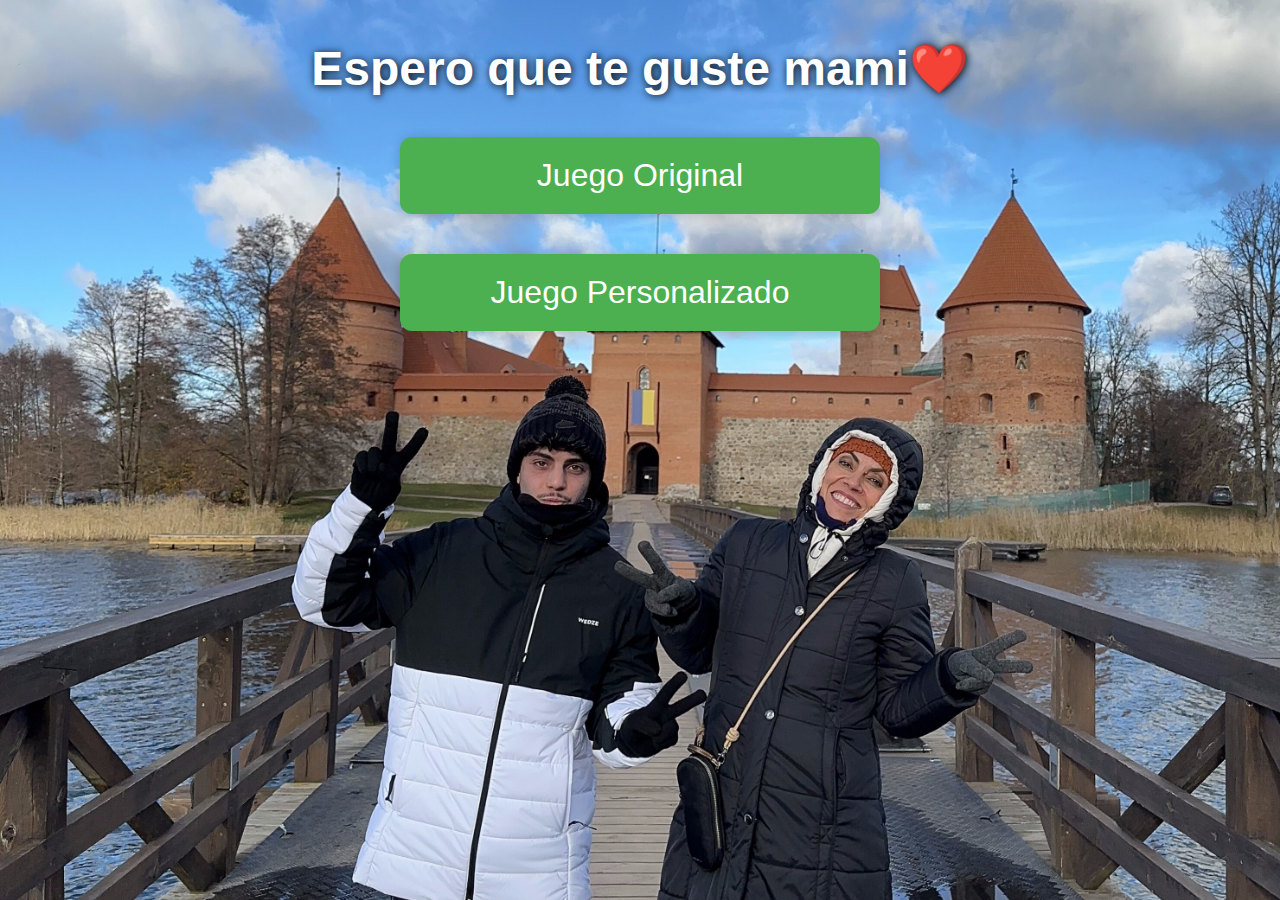
<file: index.html>
<!DOCTYPE html>
<html lang="es">

<head>
  <meta charset="UTF-8">
  <title>Índice</title>
  <link rel="stylesheet" href="style.css">
</head>

<body>
  <h1>Espero que te guste mami❤️</h1>
  <a href="/srcOriginal/index.html" class="btn-link">Juego Original</a>
  <a href="/srcPersonalizado/index.html" class="btn-link">Juego Personalizado</a>
</body>

</html>
</file>
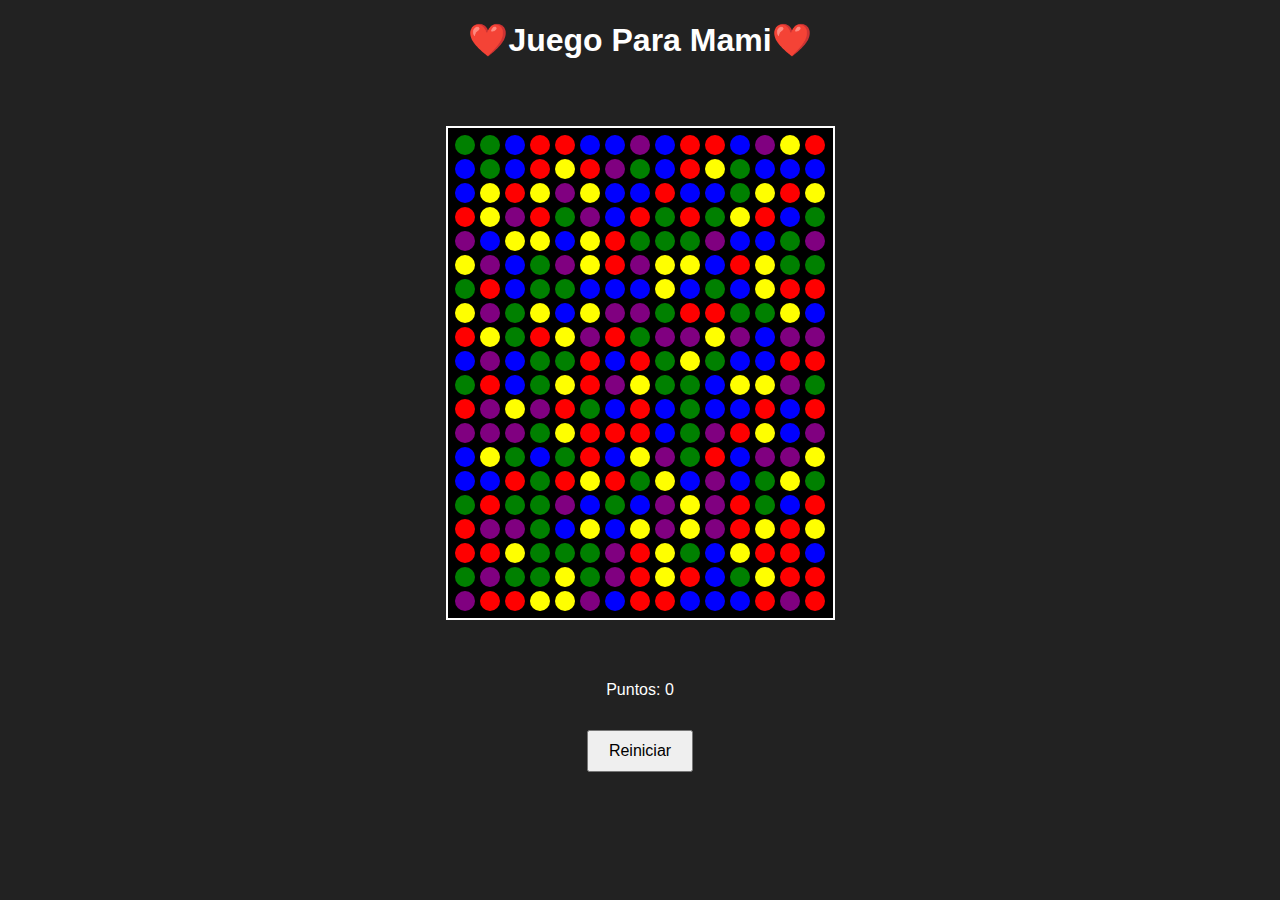
<file: srcOriginal/index.html>
<!DOCTYPE html>
<html lang="es">
<head>
  <meta charset="UTF-8">
  <meta name="viewport" content="width=device-width, initial-scale=1.0">
  <title>Bubble Breaker</title>
  <link rel="stylesheet" href="style.css">
</head>
<body>
  <h1>❤️Juego Para Mami❤️</h1>
  <div id="board"></div>

  <p>Puntos: <span id="score">0</span></p>
  <button id="restart">Reiniciar</button>

  <script src="script.js"></script>
</body>
</html>
</file>
<file: style.css>
body {
  font-family: Arial, sans-serif;
  text-align: center;
  margin: 0;
  min-height: 100vh;
  background-image: url('assets/images/FotoPortada.jpg');
  background-size: cover;
  background-position: center;
  background-repeat: no-repeat;
  overflow-x: hidden;
  overflow-y: hidden;
  display: flex;
  flex-direction: column;
  justify-content: flex-start;
  align-items: center;
}

h1 {
  font-size: 3em; /* Más grande */
  margin-top: 40px;
  margin-bottom: 20px;
  color: #fff;
  text-shadow: 1px 1px 8px #000;
}

.btn-link {
  display: inline-block;
  margin: 20px;
  padding: 20px 40px; /* Más grande */
  font-size: 2em;     /* Más grande */
  background-color: #4CAF50;
  color: white;
  text-decoration: none;
  border-radius: 12px; /* Más redondeado */
  transition: background 0.2s;
  box-shadow: 0 2px 12px rgba(0,0,0,0.2); /* Más sombra */
  width: 80vw;
  max-width: 400px;   /* Más ancho máximo */
}

.btn-link:hover {
  background-color: #388E3C;
}

/* Haz que la página sea responsiva */
@media (max-width: 600px) {
  h1 {
    font-size: 2em; /* Más grande en móvil */
    margin-top: 20px;
  }
  .btn-link {
    font-size: 1.5em;   /* Más grande en móvil */
    padding: 16px 10vw; /* Más grande en móvil */
    width: 90vw;
    max-width: none;
  }
}
</file>
<file: srcOriginal/style.css>
html, body {
  height: 100%;
  margin: 0;
  padding: 0;
  overflow: hidden; /* Evita desplazamiento */
}

body {
  min-height: 100vh;
  display: flex;
  flex-direction: column;
  justify-content: flex-start;
  align-items: center;
  text-align: center;
  background: #222;
  color: #fff;
  font-family: sans-serif;
}

#score, #restart-btn {
  margin-top: 20px;
}

#board {
  display: grid;
  margin: 5vh auto 5vh auto; /* Menos margen arriba */
  border: 2px solid #fff;
  background: #000;
  max-width: 90vw;
  max-height: 60vh; /* No ocupa toda la ventana */
  width: auto;
  height: auto;
  padding: 5px;
  justify-content: center;
  align-items: center;
  box-sizing: border-box;
  overflow: visible;
}

.bubble {
  width: 20px;
  height: 20px;
  border-radius: 50%;
  margin: 2px;
  cursor: pointer;
  transition: transform 0.2s;
}

.bubble:hover {
  transform: scale(1.1);
}

button {
  margin-top: 15px;
  padding: 10px 20px;
  font-size: 16px;
  cursor: pointer;
}
</file>
